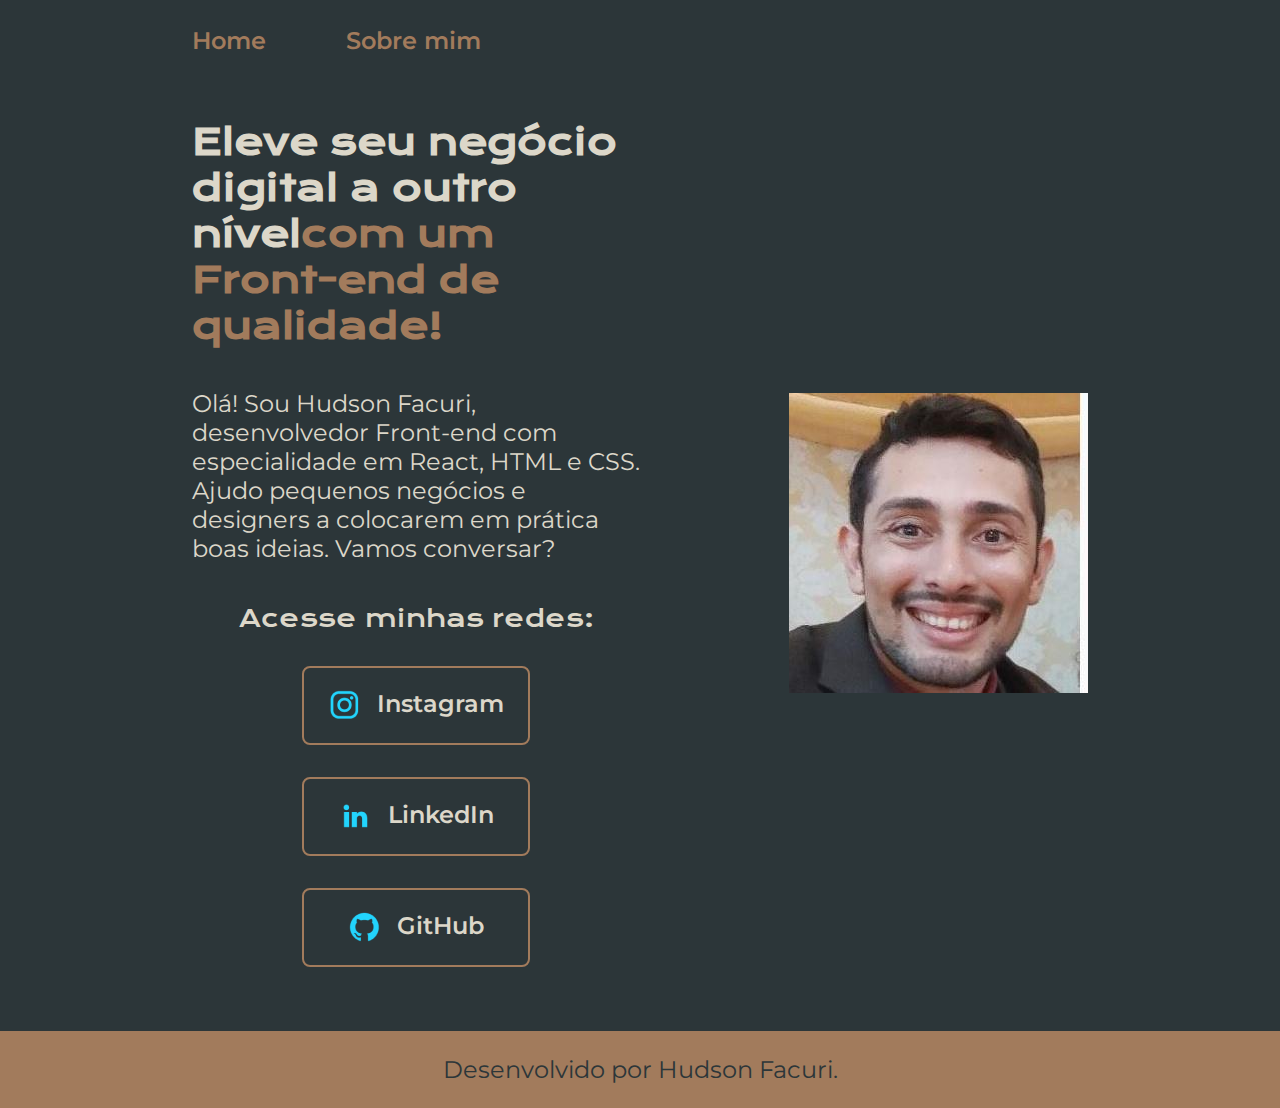
<file: index.html>
<!DOCTYPE html>
<html lang="pt-br">

<head>
    <meta charset="UTF-8">
    <meta http-equiv="X-UA-Compatible" content="IE=edge">
    <meta name="viewport" content="width=device-width, initial-scale=1.0">
    <title>Portifolio</title>
    <link rel="stylesheet" href="./styles/style.css">
</head>

<body>
    <header class="cabecalho">
        <nav class="cabecalho__menu">
            <a class="cabecalho__menu__link" href="index.html">Home</a>
            <a class="cabecalho__menu__link" href="about.html">Sobre mim</a>
        </nav>
    </header>
    <main class="apresentacao">
        <section class="apresentacao__conteudo">
            <h1 class="apresentacao__conteudo__titulo">Eleve seu negócio digital a outro nível<strong 
            class="titulo-destaque">com um Front-end de qualidade!
            </strong></h1>
            <p class="apresentacao__conteudo__texto">Olá! Sou Hudson Facuri, desenvolvedor
            Front-end com especialidade em React, HTML e
            CSS. Ajudo pequenos negócios e designers a
            colocarem em prática boas ideias. Vamos
            conversar?</p>
            <div class="apresentacao__links">
                <h2 class="apresentacao__links__subtitulo">Acesse minhas redes:</h2>
                <a class="apresentacao__links__navegacao" href="https://instagram.com/hudsonfacuri">
                    <img src="./assets/instagram.png">
                    Instagram
                </a>
                <a class="apresentacao__links__navegacao" href="https://www.linkedin.com/in/hudsonf%C3%A5curi/">
                    <img src="./assets/linkedin.png">
                    LinkedIn
                </a>
                <a class="apresentacao__links__navegacao" href="https://github.com/hudsonfacuri">
                    <img src="./assets/github.png">
                    GitHub
                </a>
            </div>
        </section>
        <img class="apresentacao__imagem"  src="./assets/file (5).jpg" alt="Foto do Hudson Facuri programando">
    </main>
    <footer class="rodape">
        <p>Desenvolvido por Hudson Facuri.</p>
    </footer>
</body>

</html>
</file>
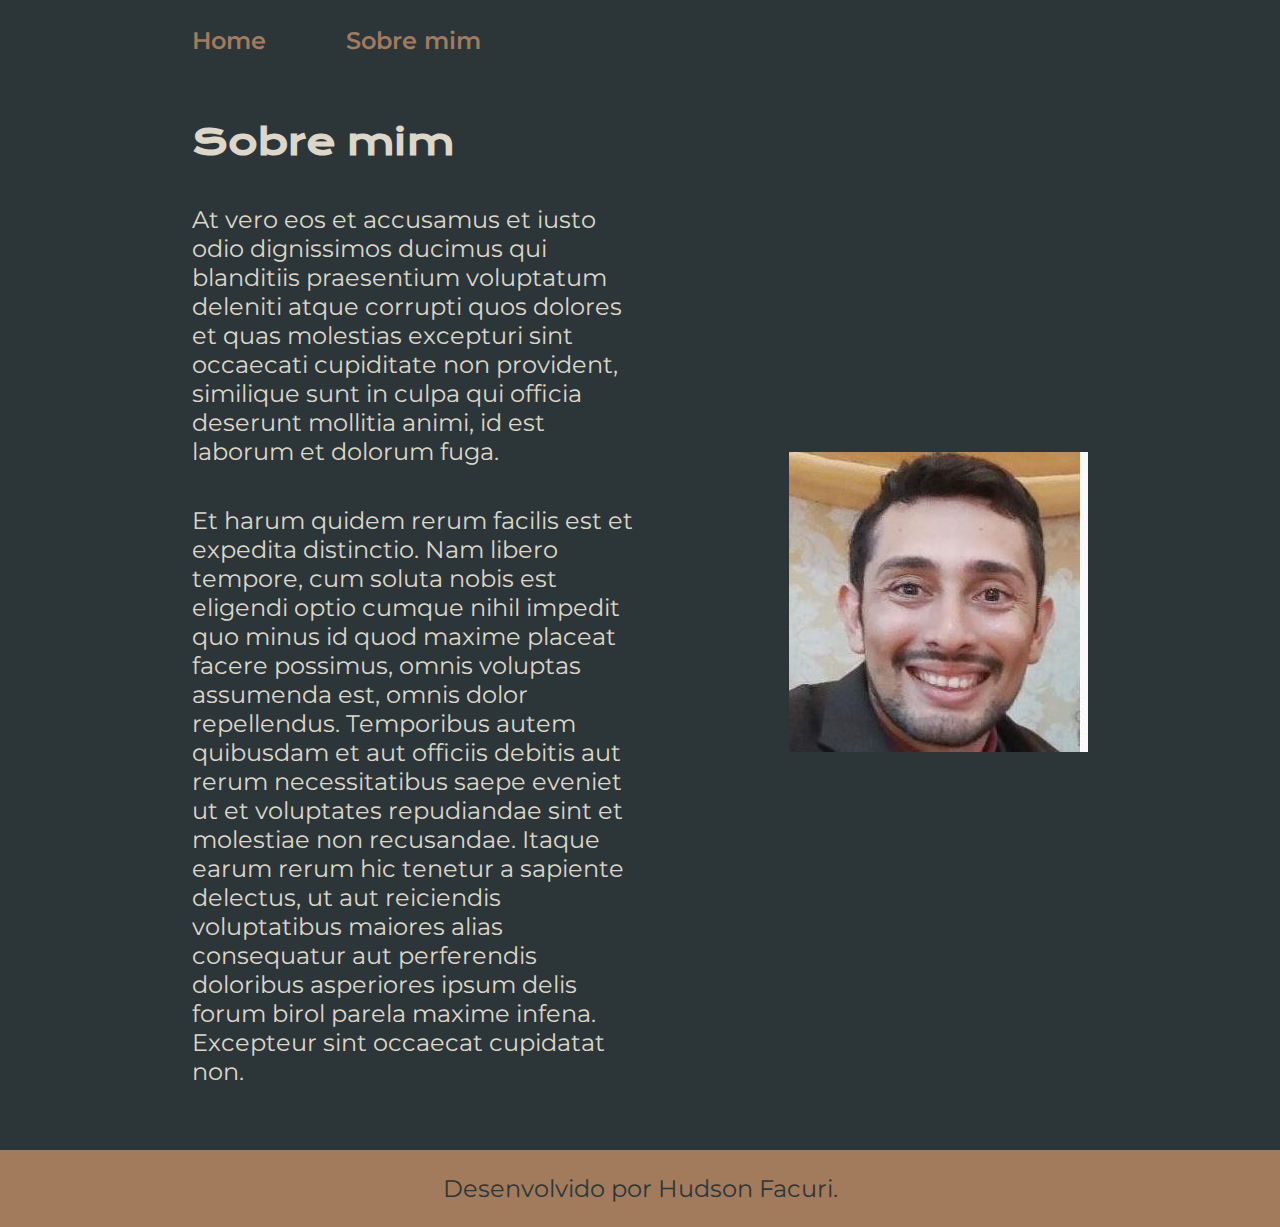
<file: about.html>
<!DOCTYPE html>
<html lang="pt-br">
<head>
    <meta charset="UTF-8">
    <meta name="viewport" content="width=device-width, initial-scale=1.0">
    <title>Sobre mim</title>
    <link rel="stylesheet" href="./styles/style.css"
</head>
<body>
    <header class="cabecalho">
         <nav class="cabecalho__menu">
            <a class="cabecalho__menu__link" href="index.html">Home</a>
            <a class="cabecalho__menu__link" href="about.html">Sobre mim</a>
        </nav>
     </header>

    <main class="apresentacao">
        <section class="apresentacao__conteudo">
            <h1 class="apresentacao__conteudo__titulo">Sobre mim</h1>
            <p class="apresentacao__conteudo__texto">At vero eos et accusamus et iusto odio dignissimos ducimus qui blanditiis praesentium voluptatum deleniti atque corrupti quos dolores et quas molestias excepturi sint occaecati cupiditate non provident, similique sunt in culpa qui officia deserunt mollitia animi, id est laborum et dolorum fuga.</p>
            <p class="apresentacao__conteudo__texto">Et harum quidem rerum facilis est et expedita distinctio. Nam libero tempore, cum soluta nobis est eligendi optio cumque nihil impedit quo minus id quod maxime placeat facere possimus, omnis voluptas assumenda est, omnis dolor repellendus. Temporibus autem quibusdam et aut officiis debitis aut rerum necessitatibus saepe eveniet ut et voluptates repudiandae sint et molestiae non recusandae. Itaque earum rerum hic tenetur a sapiente delectus, ut aut reiciendis voluptatibus maiores alias consequatur aut perferendis doloribus asperiores ipsum delis forum birol parela maxime infena. Excepteur sint occaecat cupidatat non.</p>
        </section>
        <img src="./assets/file (5).jpg" alt="Foto do Hudson Facuri programando">
    </main>

    <footer class="rodape">
        <p>Desenvolvido por Hudson Facuri.</p>
    </footer>
</body>
</html>
</file>
<file: styles/style.css>
@import url('https://fonts.googleapis.com/css2?family=Krona+One&family=Montserrat:wght@400;600&display=swap');

:root {
    --cor-primaria: #2C3639;
    --cor-secundaria: #DCD7C9;
    --cor-terciaria: #A27B5C;
    --cor-hover: #3F4E4F;

    --fonte-primaria: 'Krona One', sans-serif;
    --fonte-secundaria: 'Montserrat', sans-serif;
}

*{
    margin: 0;
    padding: 0;
}

body{
    box-sizing: border-box;
    background-color: var(--cor-primaria);
    color: var(--cor-secundaria);
}

.cabecalho {
    padding: 2% 0% 0% 15%;
}

.cabecalho__menu {
    display:flex;
    gap:80px;
}

.cabecalho__menu__link {
    font-family: var(--fonte-secundaria);
    font-size: 1.5rem;
    font-weight: 600;
    color: var(--cor-terciaria);
    text-decoration: none;
}

.apresentacao{
    padding: 5% 15%;
    display: flex;
    align-items: center;
    justify-content: space-between;
    gap:82px;
}
.apresentacao__conteudo{
    width: 50%;
    display:flex;
    flex-direction: column;
    gap: 40px;
}

.apresentacao__conteudo__titulo{
    font-size: 2.25rem;
    font-family: var(--fonte-primaria);
}

.titulo-destaque{
    color: var(--cor-terciaria);
}

.apresentacao__conteudo__texto{
    font-size: 1.5rem;
    font-family: var(--fonte-secundaria);
}

.apresentacao__links{
    display: flex;
    flex-direction: column;
    justify-content: space-between;
    align-items: center;
    gap: 32px;
}

.apresentacao__links__subtitulo{
    font-family: var(--fonte-primaria);
    font-weight: 400;
    font-size: 1.5rem;
}


.apresentacao__links__navegacao{
    display: flex;
    justify-content: center;
    gap: 16px;
    border: 2px solid var(--cor-terciaria);
    width: 50%;
    text-align: center;
    border-radius: 8px;
    font-size: 1.5rem;
    font-weight: 600;
    padding: 21.5px 0;
    text-decoration: none;
    color: var(--cor-secundaria);
    font-family: var(--fonte-secundaria);
}

.apresentacao__links__link:hover {
background-color: var(--cor-hover);
}

.apresentacao_imagem {
    width: 50%;
}

.rodape {
    color: var(--cor-primaria);
    background-color: var(--cor-terciaria);
    padding: 1.5rem;
    text-align: center;
    font-family: var(--fonte-secundaria);
    font-size: 24px;
    font-weight: 400;
}

@media (max-width: 1200px) {
    .cabecalho {
        padding: 10% ;
    }
    
    .cabecalho__menu {
        justify-content: center;
    }

    .apresentacao {
        flex-direction: column-reverse;
        padding: 5%;
    }
    .apresentacao__conteudo {
        width: auto;
    }
}
</file>
